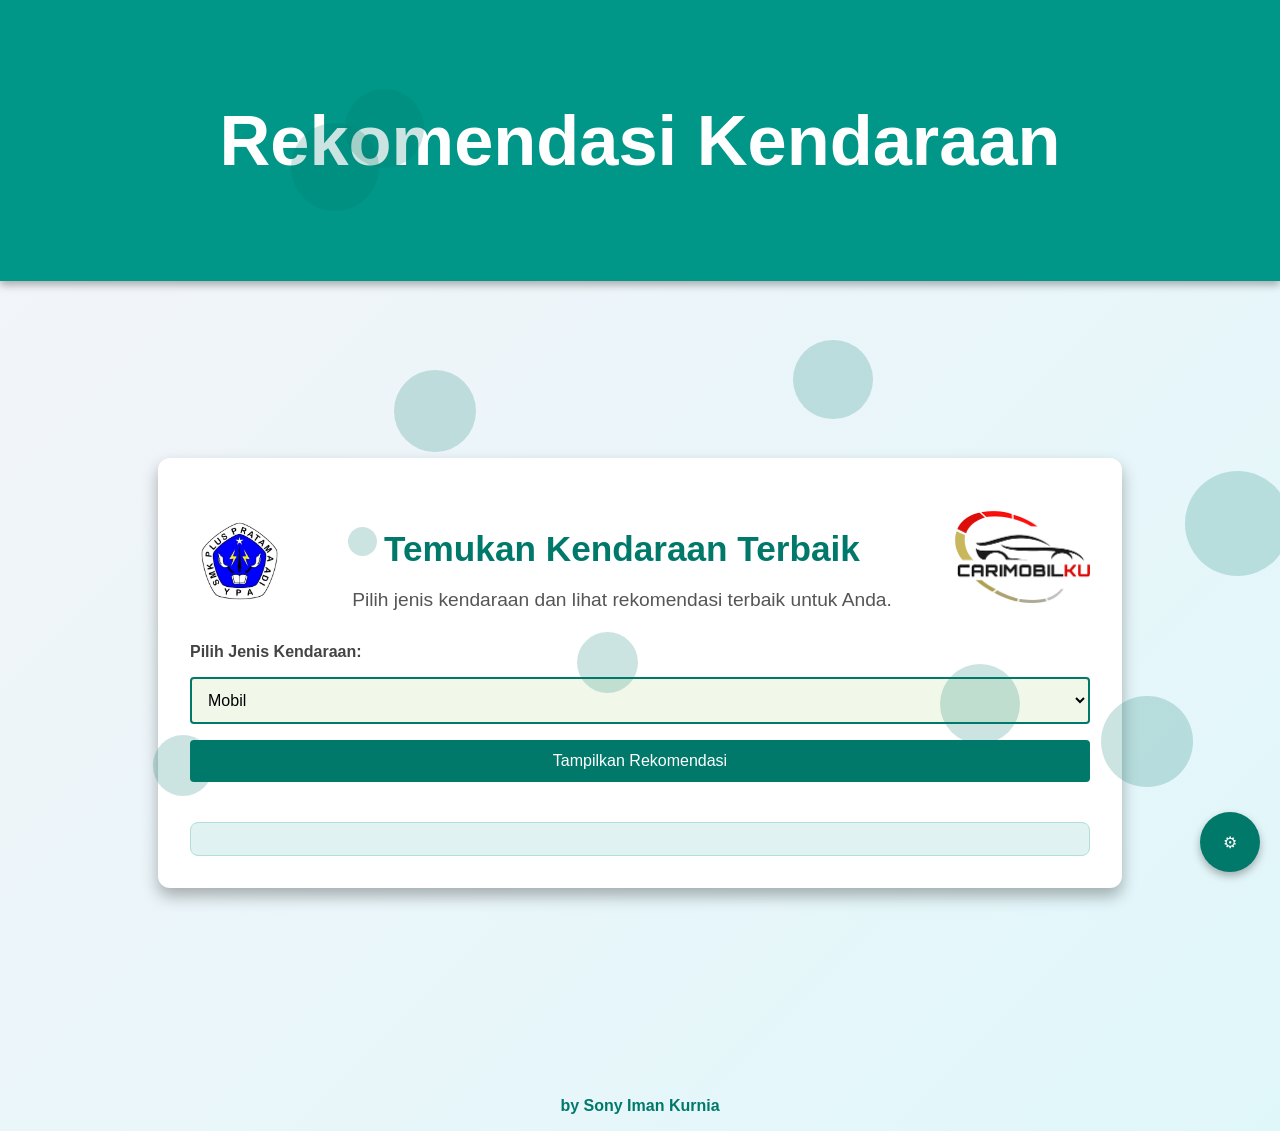
<file: index.html>
<!DOCTYPE html>
<html lang="en">
<head>
    <meta charset="UTF-8">
    <meta name="viewport" content="width=device-width, initial-scale=1.0">
    <title>Rekomendasi Kendaraan</title>
    <link rel="stylesheet" href="hehe.css"> 
</head>
<style>
    /* Dark theme styles */
    body.dark {
        background: linear-gradient(135deg, #121212, #1e1e1e);
        color: #f0f0f0;
    }

    main.dark {
        background: #1e1e1e;
    }
    .bubble {
            position: absolute;
            background: rgba(0, 121, 107, 0.2);
            border-radius: 50%;
            animation: float 6s infinite ease-in-out;
        }

        @keyframes float {
            0% { transform: translateY(0) scale(1); opacity: 0.8; }
            50% { transform: translateY(-50px) scale(1.2); opacity: 0.5; }
            100% { transform: translateY(0) scale(1); opacity: 0.8; }
        }
</style>
<body>
    

    <button class="settings-button">⚙</button>
    <div class="settings-menu">
        <ul>
            <li id="theme-toggle"> 🌒</li>
            <li><a href="Profile.html" target="_blank">Profile</a></li>
            <li><a href="Help.html" target="_blank">Help</a></li>
        </ul>
    </div>
    
    <header>
        <h1>Rekomendasi Kendaraan</h1>
    </header>

    <main>
        <div class="container">
            <div class="intro-box">
               <h4> <img src="ppa.jpg" width="11%" align="left"> <img src="logo1.png" width="15%" align="right"></h4>  <br>
                <h2>Temukan Kendaraan Terbaik</h2>
                <p>Pilih jenis kendaraan dan lihat rekomendasi terbaik untuk Anda.</p>
            </div>

            <form>
                <label for="vehicle-type">Pilih Jenis Kendaraan:</label>
                <select id="vehicle-type">
                    <option value="car">Mobil</option>
                    <option value="motorcycle">Motor</option>
                    <option value="truck">Truk</option>
                </select>
                <button type="button" id="recommend-button">Tampilkan Rekomendasi</button>
            
                <label for="brand-select" id="brand-label" style="display: none;">Pilih Merek:</label>
                <select id="brand-select" style="display: none;" onchange="populateYears()">
                    <!-- Options will be populated here -->
                </select>

                <button type="button" id="show-vehicles-button" style="display: none;">Tampilkan Kendaraan</button>
            </form>
            
            <div id="recommendation" class="recommendation-box"></div>
        </div>
    </main>

    <div class="footer-text">
        by Sony Iman Kurnia
    </div>

    <script src="haha.js"></script> 
    <script>
        const themeToggleButton = document.getElementById('theme-toggle');
        const body = document.body;
        const main = document.querySelector('main');

        themeToggleButton.addEventListener('click', function() {
            body.classList.toggle('dark');
            main.classList.toggle('dark');
            // Change the button icon based on the theme
            if (body.classList.contains('dark')) {
                themeToggleButton.innerHTML = '🌕'; // Change to moon icon for dark mode
            } else {
                themeToggleButton.innerHTML = '🌒'; // Change to sun icon for light mode
            }
        });

        function createBubbles() {
            for (let i = 0; i < 10; i++) {
                let bubble = document.createElement("div");
                bubble.classList.add("bubble");
                let size = Math.random() * 100 + 20;
                bubble.style.width = size + "px";
                bubble.style.height = size + "px";
                bubble.style.left = Math.random() * 100 + "%";
                bubble.style.top = Math.random() * 100 + "%";
                bubble.style.animationDuration = Math.random() * 5 + 3 + "s";
                document.body.appendChild(bubble);
            }
        }

        createBubbles();
    </script>
</body>
</html>
</file>
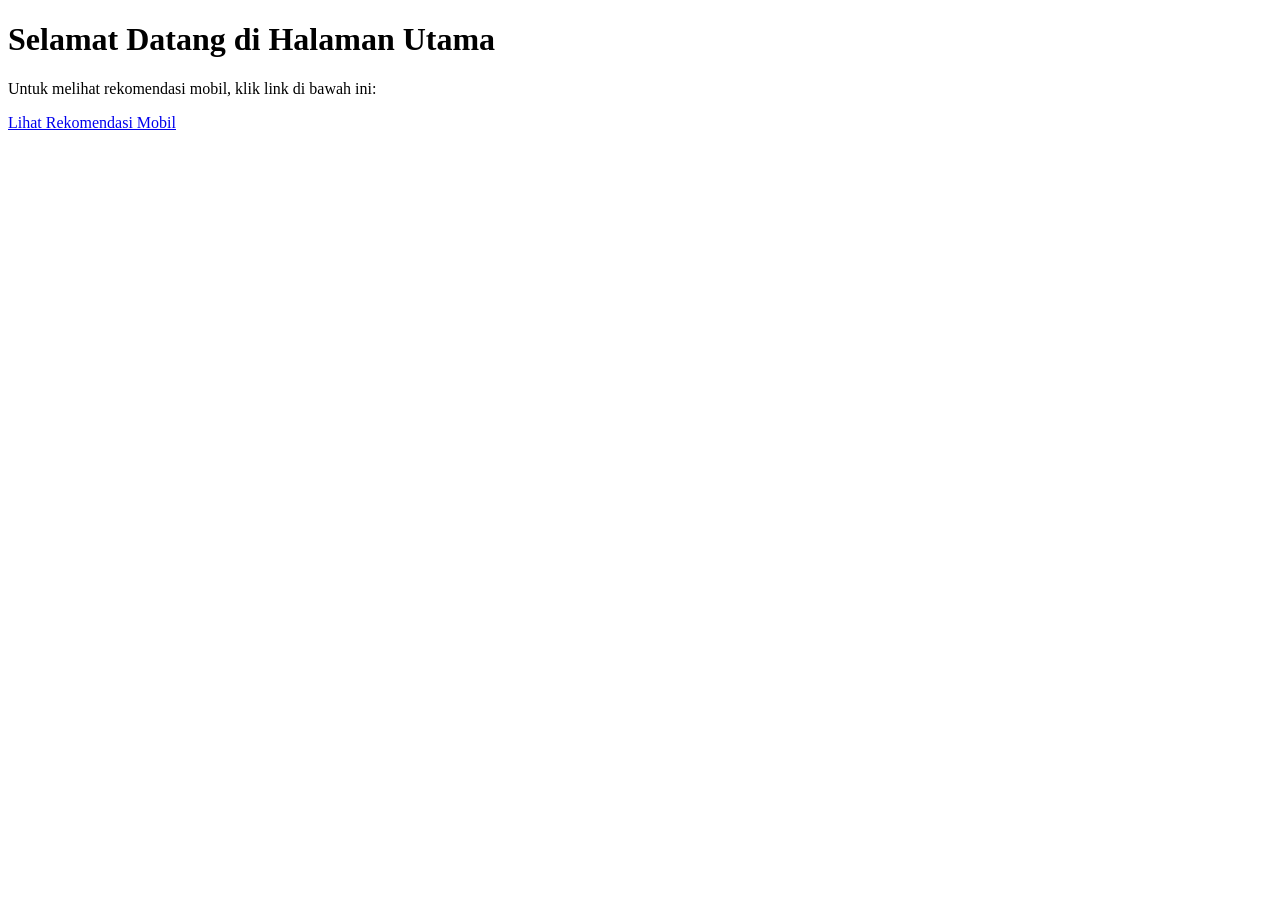
<file: contoh 1.html>
<!DOCTYPE html>
<html lang="id">
<head>
    <meta charset="UTF-8">
    <meta name="viewport" content="width=device-width, initial-scale=1.0">
    <title>Halaman Utama</title>
</head>
<body>
    <h1>Selamat Datang di Halaman Utama</h1>
    <p>Untuk melihat rekomendasi mobil, klik link di bawah ini:</p>
    <a href="Rekomendasi Mobil.html">Lihat Rekomendasi Mobil</a>
</body>
</html>
</file>
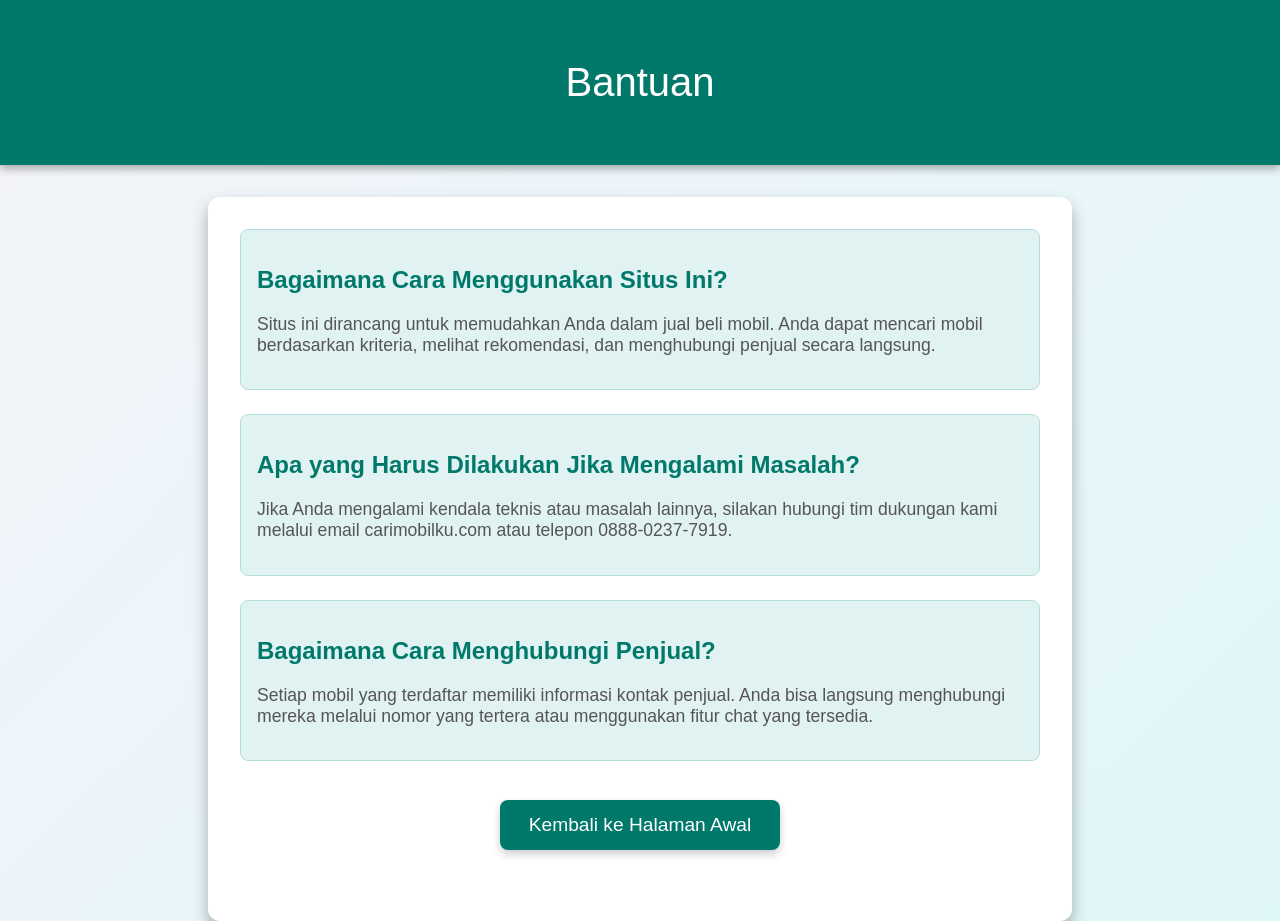
<file: Help.html>
<!DOCTYPE html>
<html lang="en">
<head>
    <meta charset="UTF-8">
    <meta name="viewport" content="width=device-width, initial-scale=1.0">
    <title>Bantuan</title>
    <style>
        body {
            font-family: 'Segoe UI', Tahoma, Geneva, Verdana, sans-serif;
            margin: 0;
            padding: 0;
            background: linear-gradient(135deg, #f4f4f9, #e0f7fa);
            color: #333;
        }

        header {
            background: #00796b;
            color: white;
            padding: 1.5em 0;
            text-align: center;
            font-size: 2.5em;
            box-shadow: 0 4px 8px rgba(0, 0, 0, 0.3);
        }

        main {
            padding: 2em;
            max-width: 800px;
            margin: 0 auto;
            background: white;
            border-radius: 12px;
            box-shadow: 0 8px 16px rgba(0, 0, 0, 0.3);
            margin-top: 2em;
        }

        .help-section {
            margin-bottom: 1.5em;
            padding: 1em;
            background: #e0f2f1;
            border-radius: 8px;
            border: 1px solid #b2dfdb;
        }

        .help-section h2 {
            color: #00796b;
        }

        .help-section p {
            font-size: 1.1em;
            color: #555;
        }

        .back-button {
            display: block;
            margin: 2em auto;
            padding: 0.75em 1.5em;
            background: #00796b;
            color: white;
            text-align: center;
            text-decoration: none;
            font-size: 1.2em;
            border-radius: 8px;
            box-shadow: 0 4px 8px rgba(0, 0, 0, 0.2);
            transition: background 0.3s, transform 0.3s;
            width: fit-content;
        }

        .back-button:hover {
            background: #004d40;
            transform: scale(1.05);
        }
    </style>
</head>
<body>
    <header>
        Bantuan
    </header>

    <main>
        <div class="help-section">
            <h2>Bagaimana Cara Menggunakan Situs Ini?</h2>
            <p>Situs ini dirancang untuk memudahkan Anda dalam jual beli mobil. Anda dapat mencari mobil berdasarkan kriteria, melihat rekomendasi, dan menghubungi penjual secara langsung.</p>
        </div>

        <div class="help-section">
            <h2>Apa yang Harus Dilakukan Jika Mengalami Masalah?</h2>
            <p>Jika Anda mengalami kendala teknis atau masalah lainnya, silakan hubungi tim dukungan kami melalui email carimobilku.com atau telepon 0888-0237-7919.</p>
        </div>

        <div class="help-section">
            <h2>Bagaimana Cara Menghubungi Penjual?</h2>
            <p>Setiap mobil yang terdaftar memiliki informasi kontak penjual. Anda bisa langsung menghubungi mereka melalui nomor yang tertera atau menggunakan fitur chat yang tersedia.</p>
        </div>

        <a href="index.html" class="back-button">Kembali ke Halaman Awal</a>
    </main>
</body>
</html>
</file>
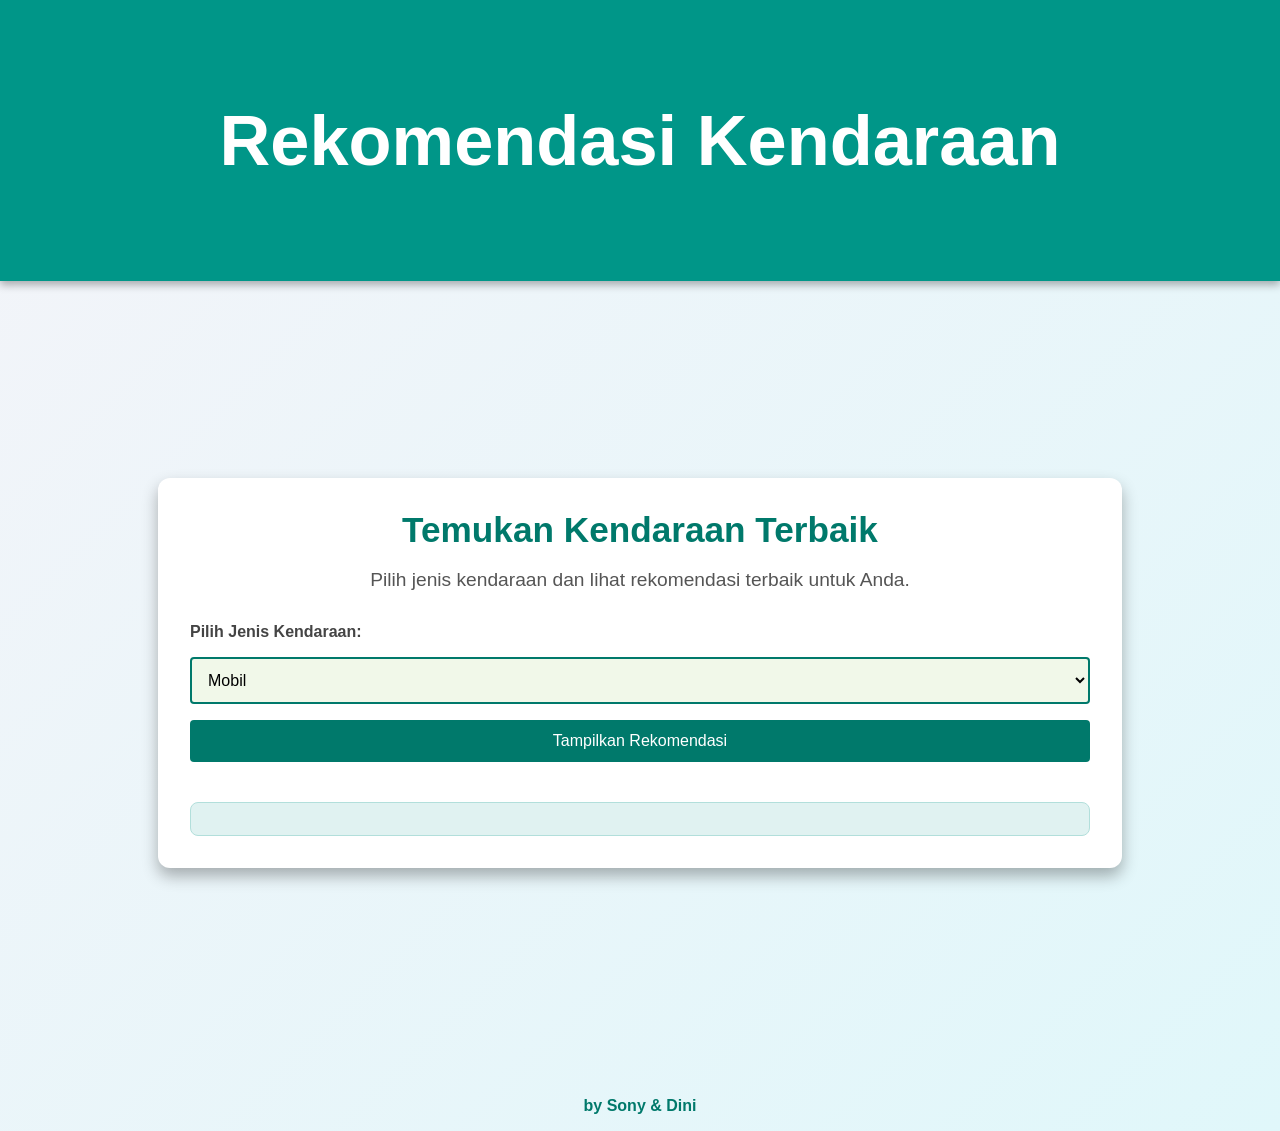
<file: Rekomendasi Mobil.html>
<!DOCTYPE html>
<html lang="en">
<head>
    <meta charset="UTF-8">
    <meta name="viewport" content="width=device-width, initial-scale=1.0">
    <title>Rekomendasi Kendaraan</title>
    <link rel="stylesheet" href="hehe.css"> 
</head>
<body>
    <header>
        <h1>Rekomendasi Kendaraan</h1>
    </header>

    <main>
        <div class="container">
            <div class="intro-box">
                <h2>Temukan Kendaraan Terbaik</h2>
                <p>Pilih jenis kendaraan dan lihat rekomendasi terbaik untuk Anda.</p>
            </div>

            <form>
                <label for="vehicle-type">Pilih Jenis Kendaraan:</label>
                <select id="vehicle-type">
                    <option value="car">Mobil</option>
                    <option value="motorcycle">Motor</option>
                    <option value="truck">Truk</option>
                </select>
                <button type="button" id="recommend-button">Tampilkan Rekomendasi</button>
            </form>

            <div id="recommendation" class="recommendation-box">
                
            </div>
        </div>
    </main>

    
        <div class="footer-text">
            by Sony & Dini
        </div>

    <script src="haha.js"></script> 
</body>
</html>
</file>
<file: hehe.css>
/* Reset dan dasar */
body {
    font-family: 'Segoe UI', Tahoma, Geneva, Verdana, sans-serif;
    margin: 0;
    padding: 0;
    background: linear-gradient(135deg, #f4f4f9, #e0f7fa);
    color: #333;
}

header {
    background: #009688;
    color: white;
    padding: 1.5em 0;
    text-align: center;
    font-size: 2.2em;
    box-shadow: 0 4px 8px rgba(0, 0, 0, 0.3);
    animation: headerSlideIn 1s ease-out;
}

main {
    display: flex;
    flex-direction: column;
    justify-content: center;
    align-items: center;
    min-height: 80vh;
    padding: 2em;
}

.container {
    background: white;
    padding: 2em;
    border-radius: 12px;
    box-shadow: 0 8px 16px rgba(0, 0, 0, 0.3);
    width: 100%;
    max-width: 900px;
    animation: fadeIn 1s ease-out;
}

.intro-box {
    text-align: center;
    margin-bottom: 2em;
    opacity: 0;
    animation: introFadeIn 1s 0.5s forwards;
}

.intro-box h2 {
    font-size: 2.2em;
    margin: 0;
    color: #00796b;
}

.intro-box p {
    font-size: 1.2em;
    color: #555;
}

form {
    margin-bottom: 2em;
}

label {
    display: block;
    margin-bottom: 0.5em;
    font-weight: bold;
    color: #444;
}

select, button {
    padding: 0.75em;
    margin: 0.5em 0;
    width: 100%;
    border: 2px solid #00796b;
    border-radius: 4px;
    font-size: 1em;
}

select {
    background: #f1f8e9;
}

button {
    background: #00796b;
    color: white;
    border: none;
    cursor: pointer;
    transition: background 0.3s, transform 0.3s, box-shadow 0.3s;
}

button:hover {
    background: #004d40;
    transform: scale(1.05);
    box-shadow: 0 4px 8px rgba(0, 0, 0, 0.3);
}

.recommendation-box {
    margin-top: 1.5em;
    padding: 1em;
    background: #e0f2f1;
    border-radius: 8px;
    border: 1px solid #b2dfdb;
    animation: slideIn 0.5s ease-out;
}

.recommendation-item {
    display: flex;
    align-items: center;
    margin-bottom: 1.5em;
    padding: 0.75em;
    background: #ffffff;
    border-radius: 8px;
    box-shadow: 0 2px 4px rgba(0, 0, 0, 0.2);
    transition: transform 0.3s, box-shadow 0.3s;
}

.recommendation-item:hover {
    transform: scale(1.03);
    box-shadow: 0 4px 8px rgba(0, 0, 0, 0.3);
}

.recommendation-item img {
    width: 150px;
    height: auto;
    margin-right: 1em;
    border-radius: 8px;
    transition: transform 0.3s;
}

.recommendation-item img:hover {
    transform: scale(1.1);
}

.recommendation-item div {
    max-width: 600px;
    display: inline-block; 
    margin-right: 100px; 
    text-decoration: none; 
}

.recommendation-item h3 {
    margin: 0em;
    font-size: 1.5em;
    
    color: #00796b;
    display: inline-block; 
    text-decoration: none; 
}

.recommendation-item p {
    display: flex;
    font-size: 1.1em;
    color: #00796b;
}

footer {
    background: #f9fafa;
    color: white;
    padding: 1em;
    text-align: center;
    font-size: 0.9em;
    box-shadow: 0 -4px 8px rgba(0, 0, 0, 0.3);
    position: fixed;
    bottom: 0;
    width: 100%;
}

.footer-text {
    text-align: center;
    font-size: 1em;
    margin-top: 1em;
    margin-bottom: 0;
    padding: 1em;
    color: #00796b;
    font-weight: bold;
}

.footer-text1 {
    text-align: center;
    font-size: 1em;
    margin-top: 1em;
    margin-bottom: 0;
    padding: 0,5em;
    color: #00796b;
    font-weight: bold;
}

.detail-container h4 {
    color: #f7fcfb;
}


/* Halaman detail kendaraan */
.detail-container {
    max-width: 800px;
    margin: auto;
    padding: 2em;
    background: white;
    border-radius: 12px;
    box-shadow: 0 8px 16px rgba(0, 0, 0, 0.3);
}

.detail-container img {
    width: 100%;
    height: auto;
    border-radius: 8px;
    margin-bottom: 1em;
}

.detail-container h1 {
    font-size: 2.2em;
    color: #00796b;
}

.detail-container p {
    font-size: 1.2em;
    color: #555;
}

.detail-container h2 {
    font-size: 1.8em;
    color: #00796b;
}

.detail-container ul {
    list-style-type: square;
    margin: 0;
    padding: 0;
    font-size: 1em;
    color: #444;
}

.detail-container ul li {
    margin-bottom: 0.5em;
}

/* Animations */
@keyframes fadeIn {
    from { opacity: 0; }
    to { opacity: 1; }
}

@keyframes slideIn {
    from { transform: translateY(-20px); opacity: 0; }
    to { transform: translateY(0); opacity: 1; }
}

@keyframes introFadeIn {
    from { opacity: 0; }
    to { opacity: 1; }
}

@keyframes headerSlideIn {
    from { transform: translateY(-100px); opacity: 0; }
    to { transform: translateY(0); opacity: 1; }
}

/* Tombol Setting */
.settings-button {
    position: fixed;
    bottom: 20px;
    right: 20px;
    background: #00796b;
    color: white;
    border: none;
    border-radius: 50%;
    width: 60px;
    height: 60px;
    display: flex;
    justify-content: center;
    align-items: center;
    box-shadow: 0 4px 8px rgba(0, 0, 0, 0.3);
    cursor: pointer;
    transition: transform 0.3s, background 0.3s, box-shadow 0.3s;
}

.settings-button:hover {
    background: #004d40;
    transform: scale(1.1);
    box-shadow: 0 6px 12px rgba(0, 0, 0, 0.4);
}

/* Daftar Pengaturan */
.settings-menu {
    position: fixed;
    bottom: 90px;
    right: 20px;
    background: white;
    border-radius: 12px;
    box-shadow: 0 4px 8px rgba(0, 0, 0, 0.3);
    padding: 1em;
    width: 200px;
    opacity: 0;
    transform: translateY(10px);
    pointer-events: none;
    transition: opacity 0.3s, transform 0.3s;
}

.settings-menu.active {
    opacity: 1;
    transform: translateY(0);
    pointer-events: auto;
}

.settings-menu ul {
    list-style: none;
    margin: 0;
    padding: 0;
}

.settings-menu ul li {
    padding: 0.75em 1em;
    border-bottom: 1px solid #e0e0e0;
    color: #333;
    cursor: pointer;
    transition: background 0.3s, color 0.3s;
}

.settings-menu ul li:hover {
    background: #e0f2f1;
    color: #00796b;
}

.settings-menu ul li:last-child {
    border-bottom: none;
}

/* Tombol Tema */
.Tema-button {
    position: fixed;
    bottom: 20px;
    left : 20px;
    background: #00796b;
    color: white;
    border: none;
    border-radius: 50%;
    width: 60px;
    height: 60px;
    display: flex;
    justify-content: center;
    align-items: center;
    box-shadow: 0 4px 8px rgba(0, 0, 0, 0.3);
    cursor: pointer;
    transition: transform 0.3s, background 0.3s, box-shadow 0.3s;
}

.Tema-button:hover {
    background: #004d40;
    transform: scale(1.1);
    box-shadow: 0 6px 12px rgba(0, 0, 0, 0.4);
}
</file>
